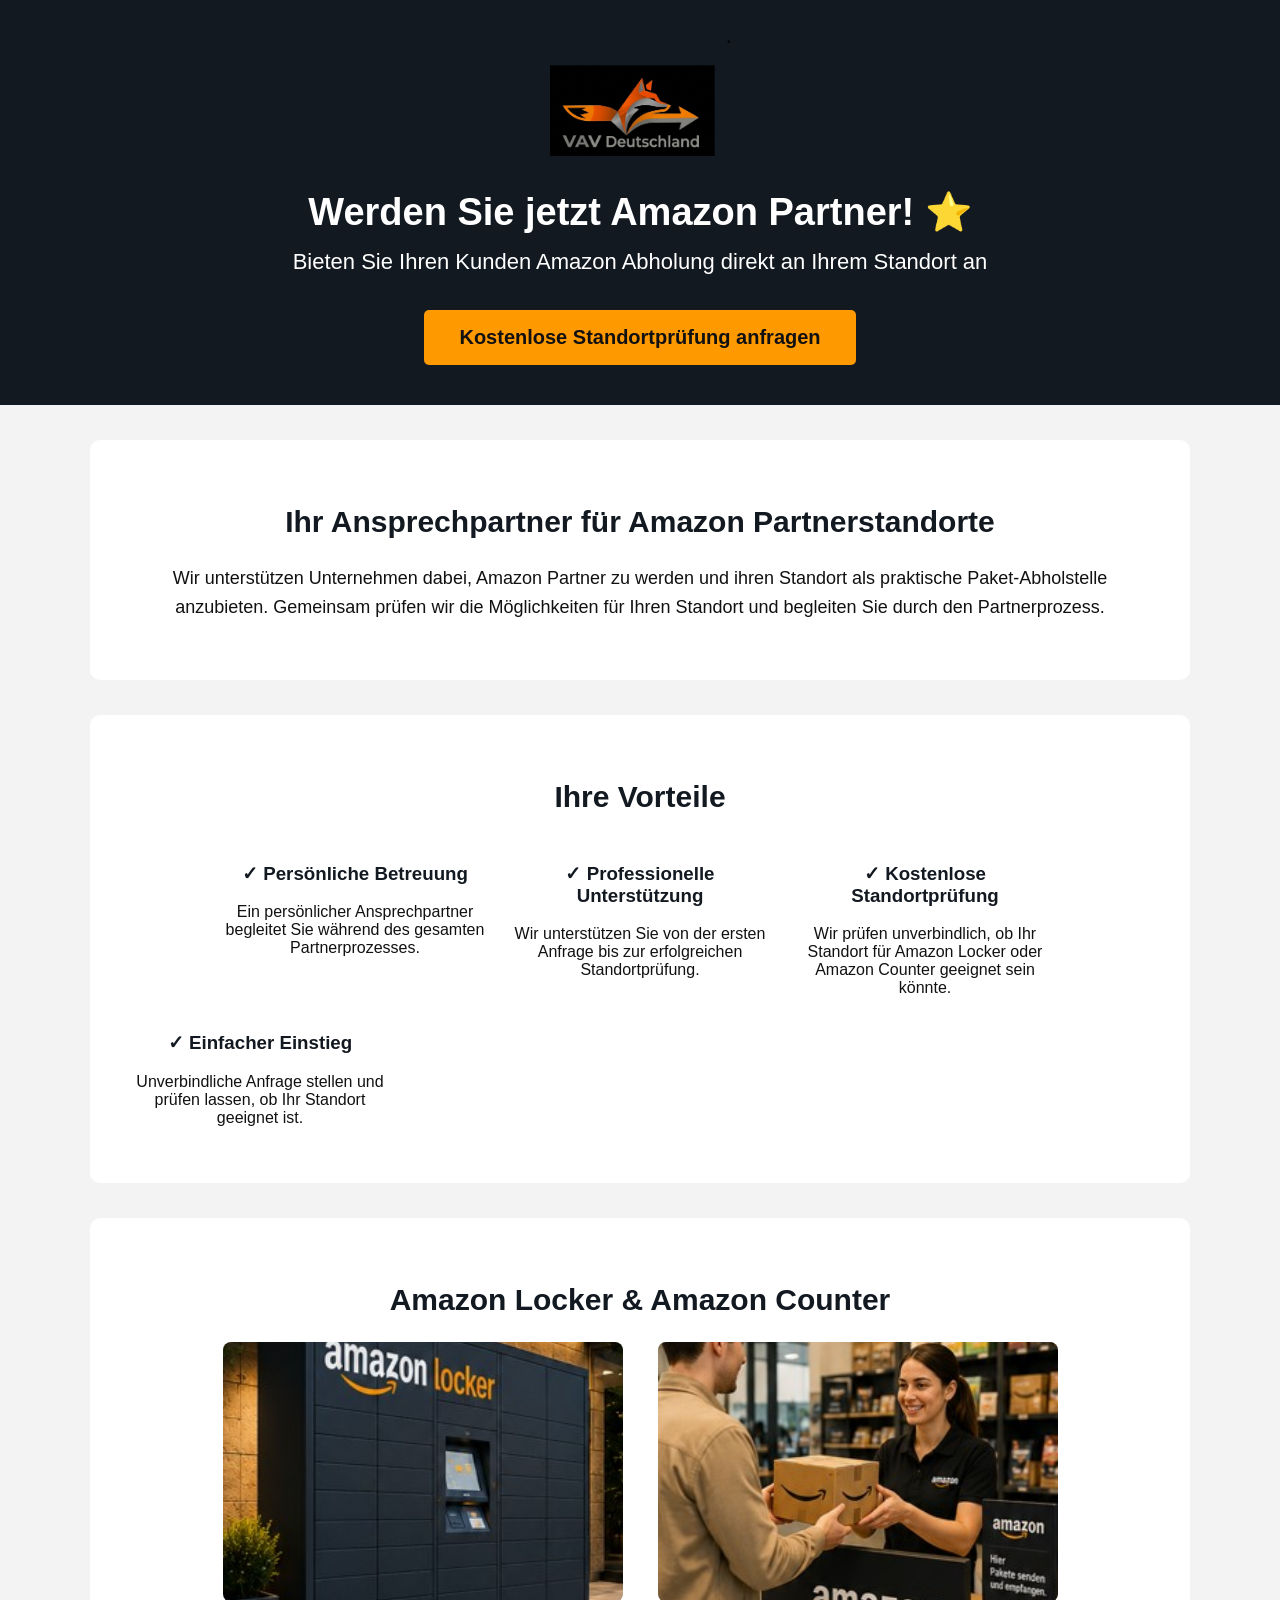
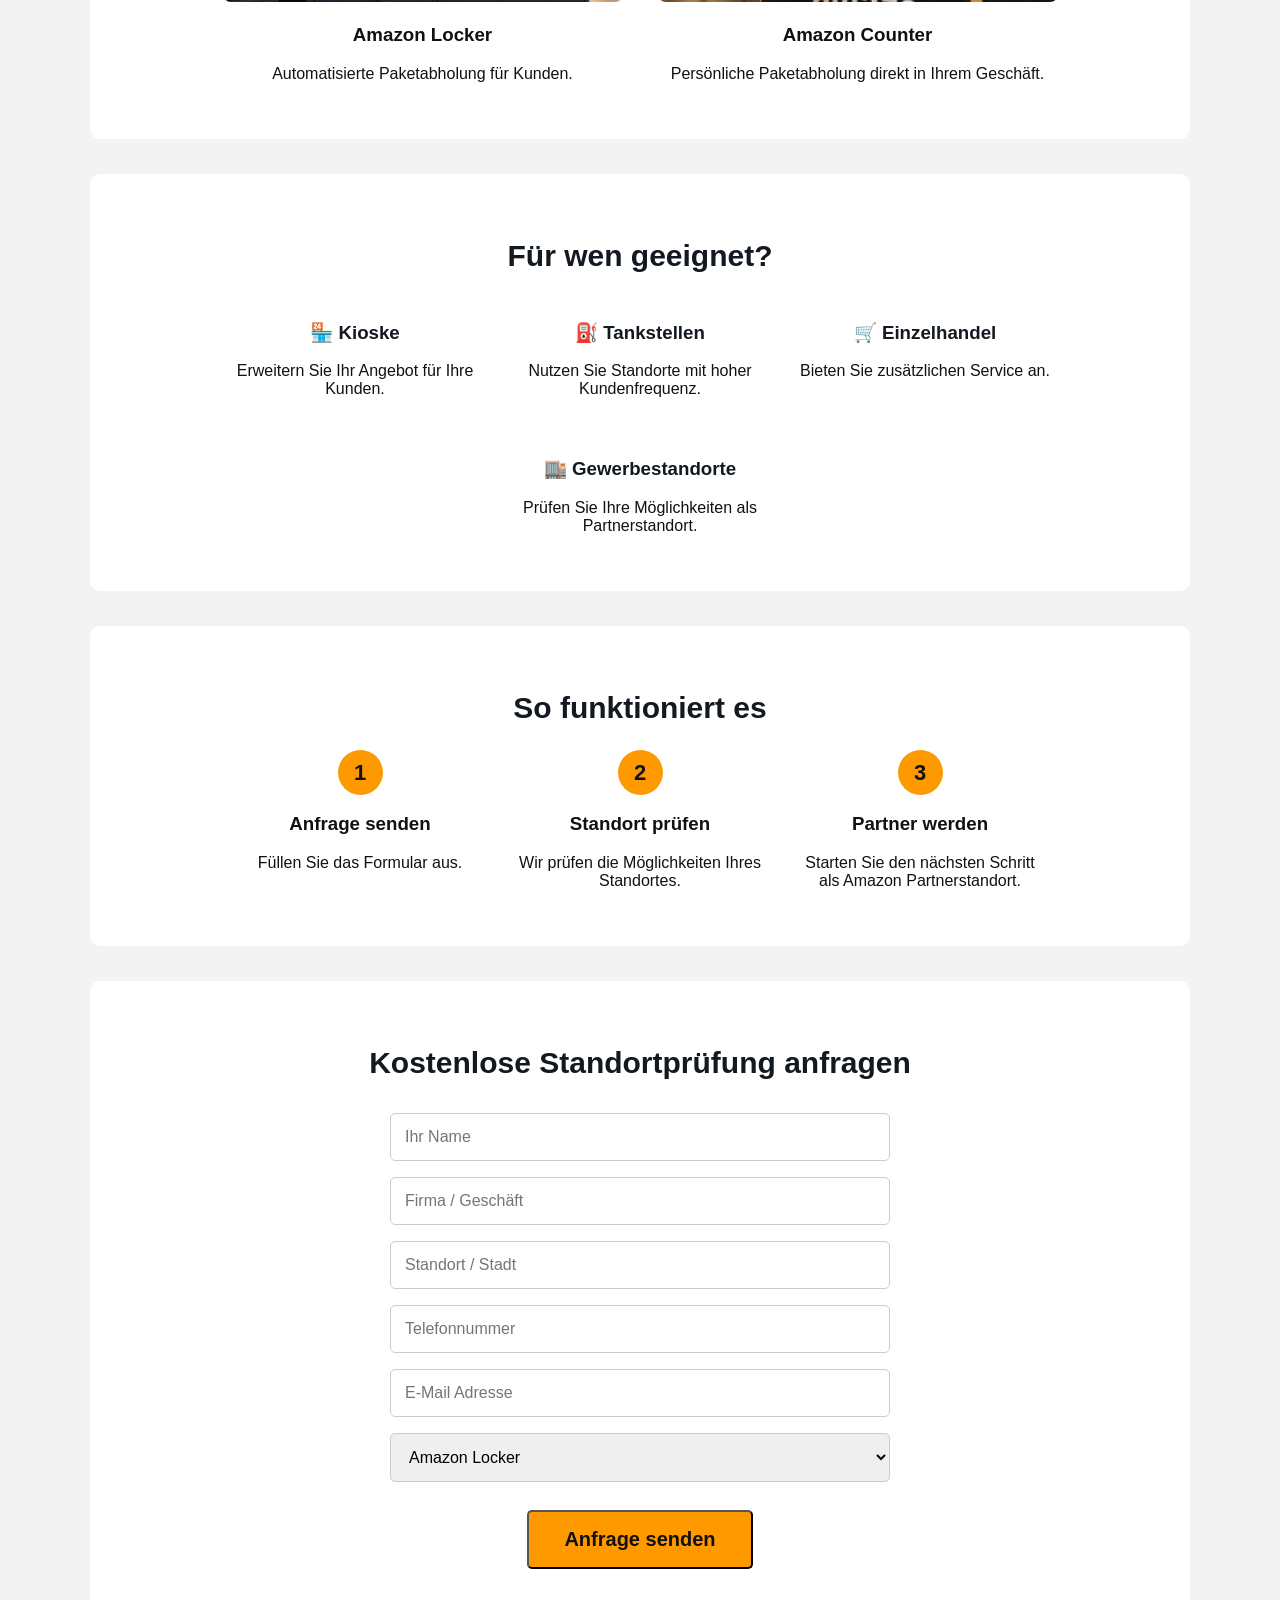
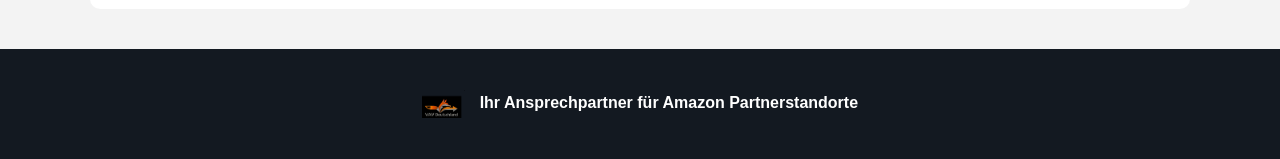
<file: index.html>
<!DOCTYPE html>
<html lang="de">

<head>
<meta charset="UTF-8">
<meta name="viewport" content="width=device-width, initial-scale=1.0">

<title>VAV Deutschland | Amazon Partner werden</title>

<style>

* {
    box-sizing: border-box;
}

body {
    margin: 0;
    font-family: Arial, Helvetica, sans-serif;
    background: #f3f3f3;
    color: #111;
}

.header {
    background: #131921;
    color: white;
    text-align: center;
    padding: 40px 20px;
}


.logo {
    max-width: 180px;
    margin-bottom: 20px;
}


.header h1 {
    font-size: 38px;
    margin: 10px 0;
}


.header p {
    font-size: 22px;
    margin: 15px 0;
}


.button {
    display: inline-block;
    background: #ff9900;
    color: #111;
    padding: 16px 35px;
    border-radius: 5px;
    font-size: 20px;
    font-weight: bold;
    text-decoration: none;
    margin-top: 20px;
}


.button:hover {
    background: #e68a00;
}


.container {

    max-width: 1100px;
    margin: 35px auto;
    background: white;
    padding: 40px;
    border-radius: 10px;

}


.title {

    text-align:center;
    color:#131921;
    font-size:30px;
    margin-bottom:25px;

}


.text {

    text-align:center;
    font-size:18px;
    line-height:1.6;

}



.cards {

    display:flex;
    justify-content:center;
    gap:25px;
    flex-wrap:wrap;
    margin-top:30px;

}



.card {

    width:260px;
    text-align:center;

}


.card h3 {

    color:#131921;

}



.images {

    display:flex;
    justify-content:center;
    gap:35px;
    flex-wrap:wrap;

}



.image-card {

    width:400px;
    text-align:center;

}



.image-card img {

    width:100%;
    height:260px;
    object-fit:cover;
    border-radius:8px;

}



.steps {

    display:flex;
    justify-content:center;
    gap:30px;
    flex-wrap:wrap;

}



.step {

    width:250px;
    text-align:center;

}



.circle {

    width:45px;
    height:45px;
    line-height:45px;
    background:#ff9900;
    border-radius:50%;
    margin:auto;
    font-weight:bold;
    font-size:22px;

}



input, select {

    width:85%;
    max-width:500px;
    padding:14px;
    margin:8px;
    border:1px solid #ccc;
    border-radius:5px;
    font-size:16px;

}



.form {

    text-align:center;

}



.footer {

    background:#131921;
    color:white;
    text-align:center;
    padding:25px;
    margin-top:40px;

}



.small {

    font-size:13px;
    opacity:0.8;

}



@media(max-width:700px){

.header h1 {
    font-size:28px;
}

.container {

    margin:15px;
    padding:25px;

}


.image-card {

    width:100%;

}

}


</style>

</head>


<body>



<div class="header">


<!-- Upload your logo later as images/logo.png -->

<img src="images/logo.png" class="logo" alt="VAV Deutschland">


<h1>Werden Sie jetzt Amazon Partner! ⭐</h1>


<p>
Bieten Sie Ihren Kunden Amazon Abholung direkt an Ihrem Standort an
</p>


<a href="#formular" class="button">
Kostenlose Standortprüfung anfragen
</a>


</div>






<div class="container">


<h2 class="title">
Ihr Ansprechpartner für Amazon Partnerstandorte
</h2>


<p class="text">

Wir unterstützen Unternehmen dabei, Amazon Partner zu werden und ihren Standort
als praktische Paket-Abholstelle anzubieten.

Gemeinsam prüfen wir die Möglichkeiten für Ihren Standort und begleiten Sie
durch den Partnerprozess.

</p>


</div>







<div class="container">


<h2 class="title">
Ihre Vorteile
</h2>

<div class="cards">

<div class="card">

<h3>✓ Persönliche Betreuung</h3>

<p>
Ein persönlicher Ansprechpartner begleitet Sie während des gesamten Partnerprozesses.
</p>

</div>

<div class="card">

<h3>✓ Professionelle Unterstützung</h3>

<p>
Wir unterstützen Sie von der ersten Anfrage bis zur erfolgreichen Standortprüfung.
</p>

</div>

<div class="card">

<h3>✓ Kostenlose Standortprüfung</h3>

<p>
Wir prüfen unverbindlich, ob Ihr Standort für Amazon Locker oder Amazon Counter geeignet sein könnte.
</p>

</div>

</div>




<div class="card">

<h3>✓ Einfacher Einstieg</h3>

<p>
Unverbindliche Anfrage stellen und prüfen lassen, ob Ihr Standort geeignet ist.
</p>

</div>



</div>


</div>







<div class="container">


<h2 class="title">
Amazon Locker & Amazon Counter
</h2>


<div class="images">


<div class="image-card">

<img src="images/locker.jpg" alt="Amazon Locker">

<h3>Amazon Locker</h3>

<p>
Automatisierte Paketabholung für Kunden.
</p>

</div>



<div class="image-card">

<img src="images/counter.jpg" alt="Amazon Counter">

<h3>Amazon Counter</h3>

<p>
Persönliche Paketabholung direkt in Ihrem Geschäft.
</p>

</div>


</div>


</div>








<div class="container">


<h2 class="title">
Für wen geeignet?
</h2>



<div class="cards">


<div class="card">
<h3>🏪 Kioske</h3>
<p>
Erweitern Sie Ihr Angebot für Ihre Kunden.
</p>
</div>


<div class="card">
<h3>⛽ Tankstellen</h3>
<p>
Nutzen Sie Standorte mit hoher Kundenfrequenz.
</p>
</div>


<div class="card">
<h3>🛒 Einzelhandel</h3>
<p>
Bieten Sie zusätzlichen Service an.
</p>
</div>


<div class="card">
<h3>🏬 Gewerbestandorte</h3>
<p>
Prüfen Sie Ihre Möglichkeiten als Partnerstandort.
</p>
</div>


</div>


</div>







<div class="container">


<h2 class="title">
So funktioniert es
</h2>



<div class="steps">


<div class="step">

<div class="circle">1</div>

<h3>Anfrage senden</h3>

<p>
Füllen Sie das Formular aus.
</p>

</div>


<div class="step">

<div class="circle">2</div>

<h3>Standort prüfen</h3>

<p>
Wir prüfen die Möglichkeiten Ihres Standortes.
</p>

</div>



<div class="step">

<div class="circle">3</div>

<h3>Partner werden</h3>

<p>
Starten Sie den nächsten Schritt als Amazon Partnerstandort.
</p>

</div>


</div>


</div>







<div class="container form" id="formular">


<h2 class="title">
Kostenlose Standortprüfung anfragen
</h2>



<form 
name="amazon-partner"
method="POST"
data-netlify="true">



<input type="hidden" name="form-name" value="amazon-partner">



<input type="text" name="Name" placeholder="Ihr Name" required>


<input type="text" name="Firma" placeholder="Firma / Geschäft" required>


<input type="text" name="Ort" placeholder="Standort / Stadt" required>


<input type="tel" name="Telefon" placeholder="Telefonnummer" required>


<input type="email" name="Email" placeholder="E-Mail Adresse" required>


<select name="Interesse">

<option>Amazon Locker</option>

<option>Amazon Counter</option>

<option>Beides</option>

</select>


<br>


<button class="button" type="submit">
Anfrage senden
</button>



</form>


</div>







<div class="footer">

<p>

<img src="images/logo.png"
style="height:28px;vertical-align:middle;margin-right:10px;">

<strong>Ihr Ansprechpartner für Amazon Partnerstandorte</strong>

</p>

</div>




</body>

</html>
</file>
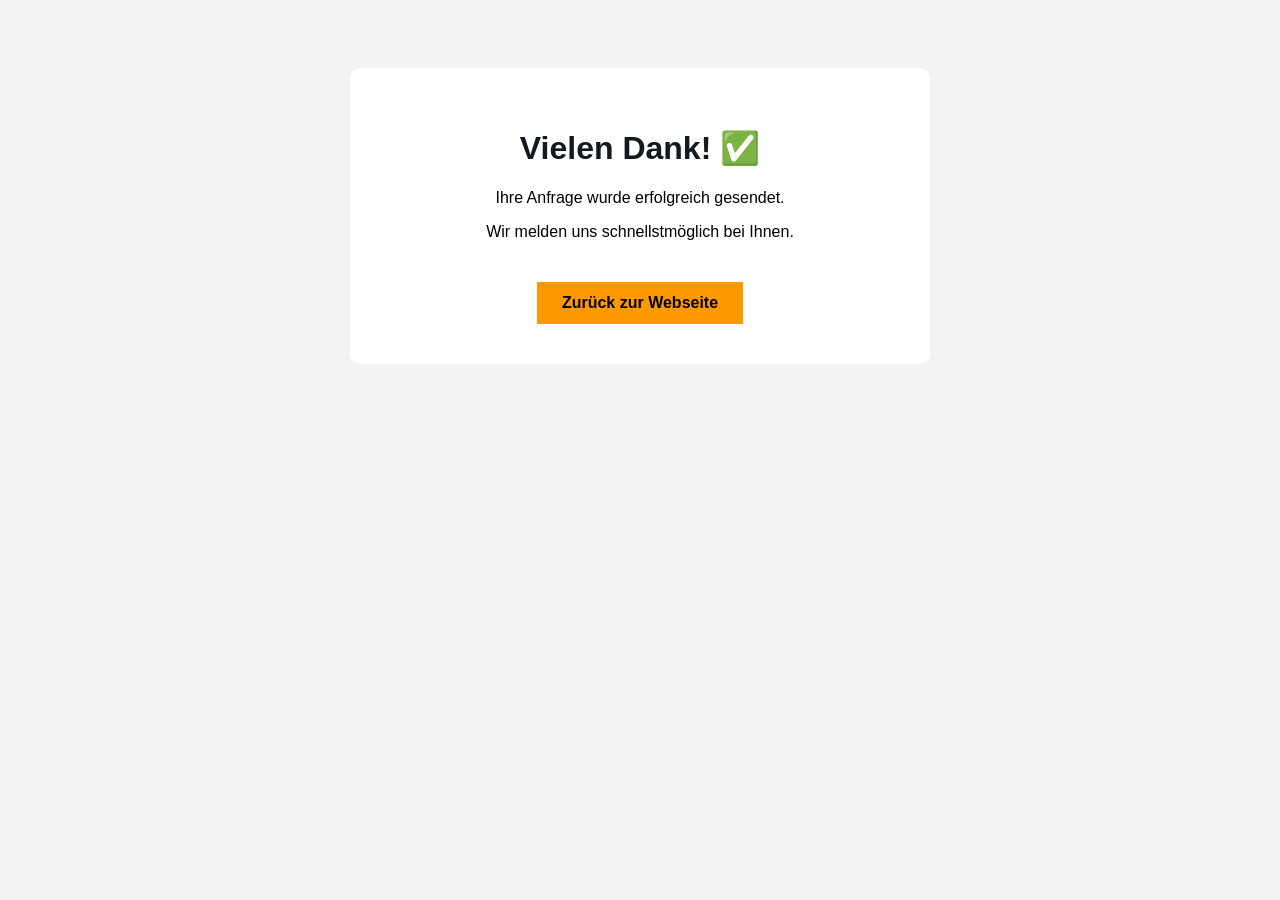
<file: danke.html>
<!DOCTYPE html>
<html lang="de">

<head>
<meta charset="UTF-8">
<meta name="viewport" content="width=device-width, initial-scale=1.0">

<title>Vielen Dank</title>

<style>

body {
    font-family: Arial, sans-serif;
    background: #f3f3f3;
    text-align: center;
    padding: 60px;
}

.box {
    background: white;
    max-width: 500px;
    margin: auto;
    padding: 40px;
    border-radius: 10px;
}

h1 {
    color: #131921;
}

a {
    display: inline-block;
    margin-top: 25px;
    background: #ff9900;
    color: black;
    padding: 12px 25px;
    text-decoration: none;
    font-weight: bold;
}

</style>

</head>

<body>

<div class="box">

<h1>Vielen Dank! ✅</h1>

<p>
Ihre Anfrage wurde erfolgreich gesendet.
</p>

<p>
Wir melden uns schnellstmöglich bei Ihnen.
</p>

<a href="/">
Zurück zur Webseite
</a>

</div>

</body>

</html>
</file>
